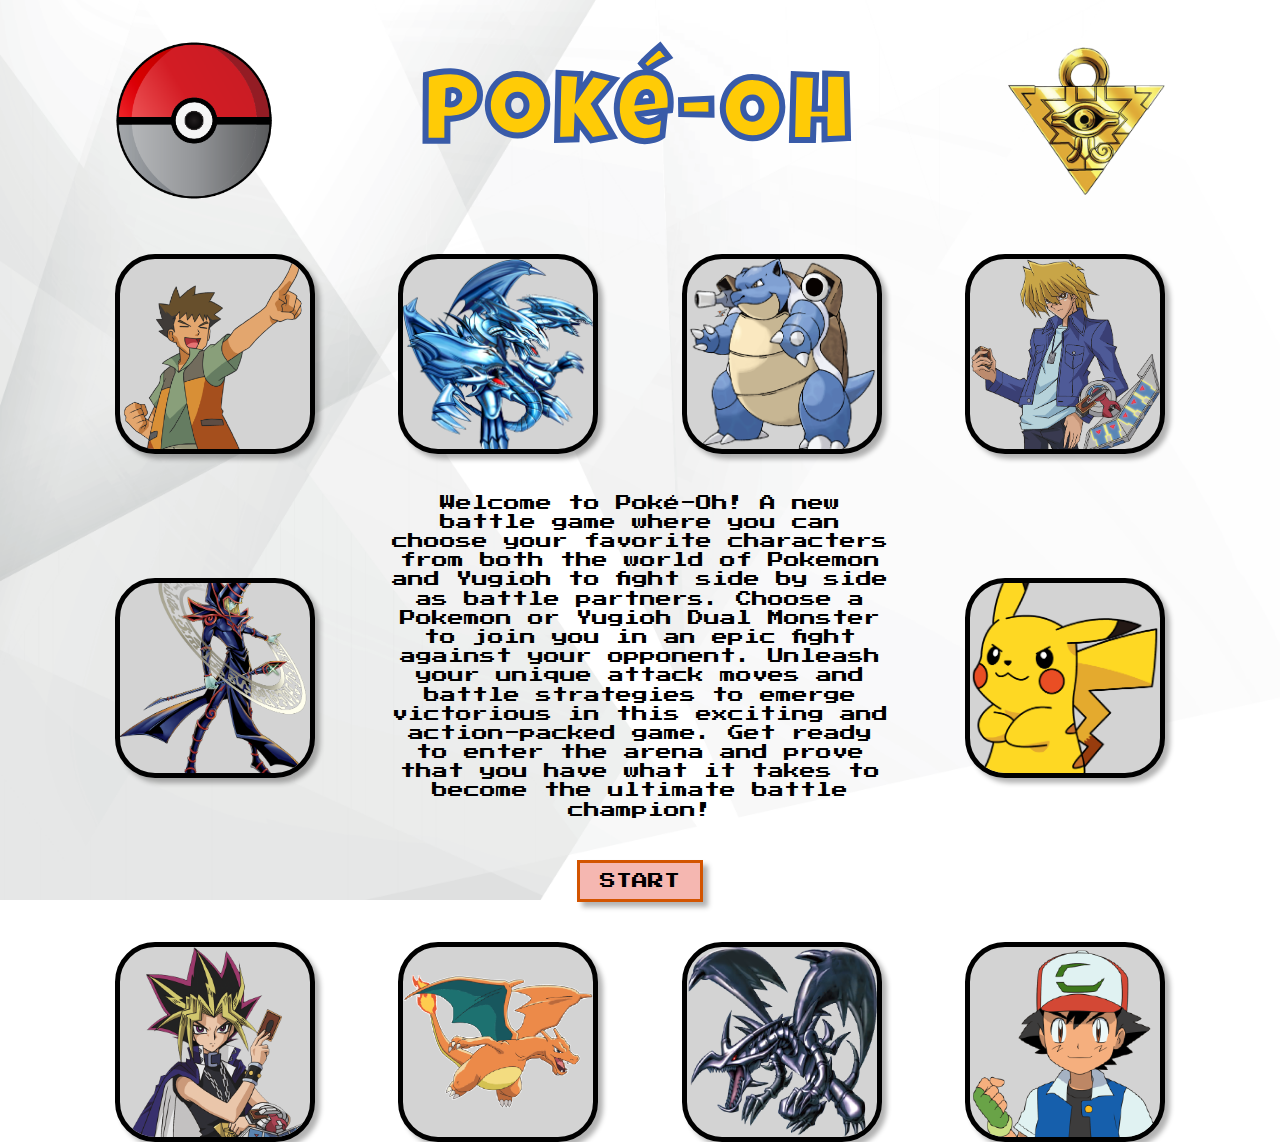
<file: index.html>
<!DOCTYPE html>
<html lang="en">
<head>
    <meta charset="UTF-8">
    <meta http-equiv="X-UA-Compatible" content="IE=edge">
    <meta name="viewport" content="width=device-width, initial-scale=1.0">
    <title>Poké-Oh</title>
    <link rel="stylesheet" href="./css/styles.css">
    <script src="./js/script.js" defer></script>
</head>
<body>
    <header>
        <img class="pokeball" src="./assets/pokeball.png"/>
        <div class="headertext">
            <h1>Poké-Oh</h1>
        </div>
        <img class="puzzle" src="./assets/puzzle.png"/>
    </header>
    <div class="main">
     <div class="topimg">
        <!--5 Images of characters-->
        <div class="img1"><img class="brock2" src="./assets/brock1.png"/></div>
        <div class="img2"><img class="bewd1" src="./assets/bewd1.png"/></div>
        <div class="img3"><img class="blas2" src="./assets/blas2.png"/></div>
        <div class="img4"><img class="joey1" src="./assets/joey2.png"/></div>
     </div>
     <div class="center">
        <!--1 Image of Character-->
        
        <div class="midleftimg">
            <img class="dm1" src="./assets/dm1.png"/>
        </div>
            
        
        <div class="textbox">
            <!--Game Intro Text Box & Start Button-->
            <p class ="welcome">Welcome to Poké-Oh! A new battle game where you can choose your favorite characters from both the world of Pokemon and Yugioh to fight side by side as battle partners. Choose a Pokemon or Yugioh Dual Monster to join you in an epic fight against your opponent. Unleash your unique attack moves and battle strategies to emerge victorious in this exciting and action-packed game. Get ready to enter the arena and prove that you have what it takes to become the ultimate battle champion!</p>
            <button class="start">START</button>
            
        </div>
        <!--1 Image of characters-->
        <div class="midrightimg"><img class="pika2" src="./assets/pika2.png"/></div>
     </div>
     <div class = "bottomimg">
        <!--5 Images of characters-->
        <div class="img7"><img class="brock2" src="./assets/yami1.png"/></div>
        <div class="img8"><img class="char" src="./assets/char1.png"/></div>
        <div class="img9"><img class="blas2" src="./assets/rebd2.png"/></div>
        <div class="img10"><img class="joey1" src="./assets/ash2.png"/></div>
    </div>
</div>
<footer>
   
</footer>
</body>
</html>
</file>
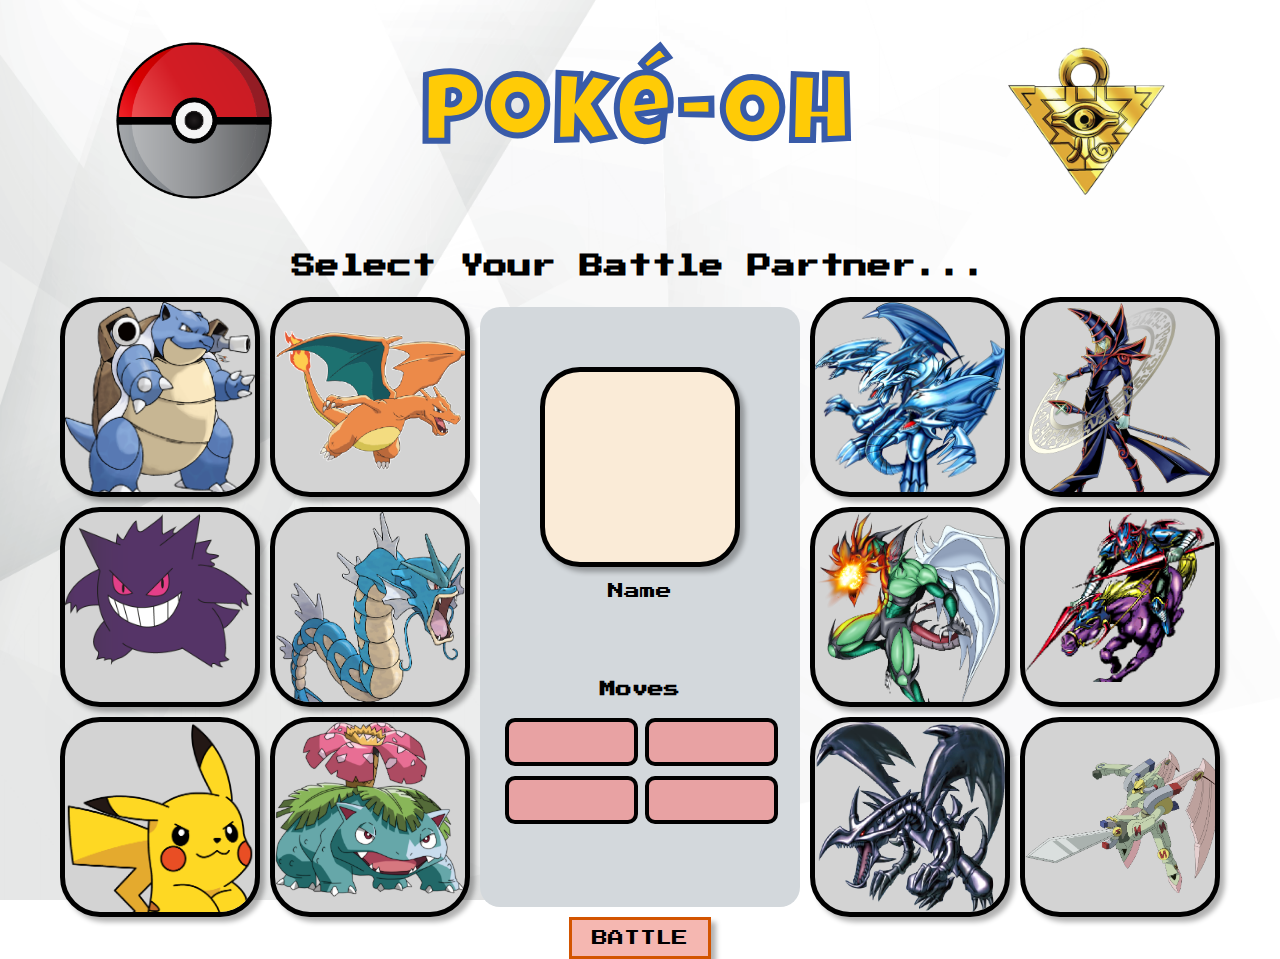
<file: battle_partner/battle_partner.html>
<!DOCTYPE html>
<html lang="en">
<head>
    <meta charset="UTF-8">
    <meta http-equiv="X-UA-Compatible" content="IE=edge">
    <meta name="viewport" content="width=device-width, initial-scale=1.0">
    <title>Poké-Oh</title>
    <link rel="stylesheet" href="./css/styles.css">
    <script src="../js/script.js" defer></script>
</head>
<body>
    <header>
        <img class="pokeball" src="../assets/pokeball.png"/>
        <div class="headertext">
            <h1>Poké-Oh</h1>
        </div>
        <img class="puzzle" src="../assets/puzzle.png"/>
    </header>
    <div class="selecttext">
        <h2>Select Your Battle Partner...</h2>
    </div>
    <div class="main">
        <div class="pokemon">
            <!--Pokemon Images-->
            <div class="img"><img class="blas" src="../assets/blas1.png"/></div>
            <div class="img"><img class="char" src="../assets/char1.png"/></div>
            <div class="img"><img class="geng" src="../assets/geng1.png"/></div>
            <div class="img"><img class="gyar" src="../assets/gyar1.png"/></div>
            <div class="img"><img class="pika" src="../assets/pika1.png"/></div>
            <div class="img"><img class="venu" src="../assets/venu1.png"/></div>
        </div>
        <div class="selection">
            <!--Selection Box Images-->
            <div class="imageselect">
                <!--<img class="selectedPartnerImg" src=""/>-->
                <!--Selection Image--> 
            </div>
            <p class="partnerName">Name</p>
            <div class="movescontainer">
                <h4>Moves</h4>
                <!--Moves Boxes-->
                <div class="moves">
                    <div class="movebox">
                        <p class="move1"></p>
                    </div>
                    <div class="movebox">
                        <p class="move2"></p>
                    </div>
                    <div class="movebox">
                        <p class="move3"></p>
                    </div>
                    <div class="movebox">
                        <p class="move4"></p>
                    </div>
                </div>
            </div>

        </div>
        <div class="yugioh">
            <!--Yugioh Images-->
            <div class="img"><img class="bewd" src="../assets/bewd2.png"/></div>
            <div class="img"><img class="dm" src="../assets/dm2.png"/></div>
            <div class="img"><img class="ehfw" src="../assets/ehfw2.png"/></div>
            <div class="img"><img class="gtfn" src="../assets/gtfn2.png"/></div>
            <div class="img"><img class="rebd" src="../assets/rebd2.png"/></div>
            <div class="img"><img class="valk" src="../assets/valk2.png"/></div>
        </div>
    </div>
    <button class="battleButton">BATTLE</button>
</body>
</html>
</file>
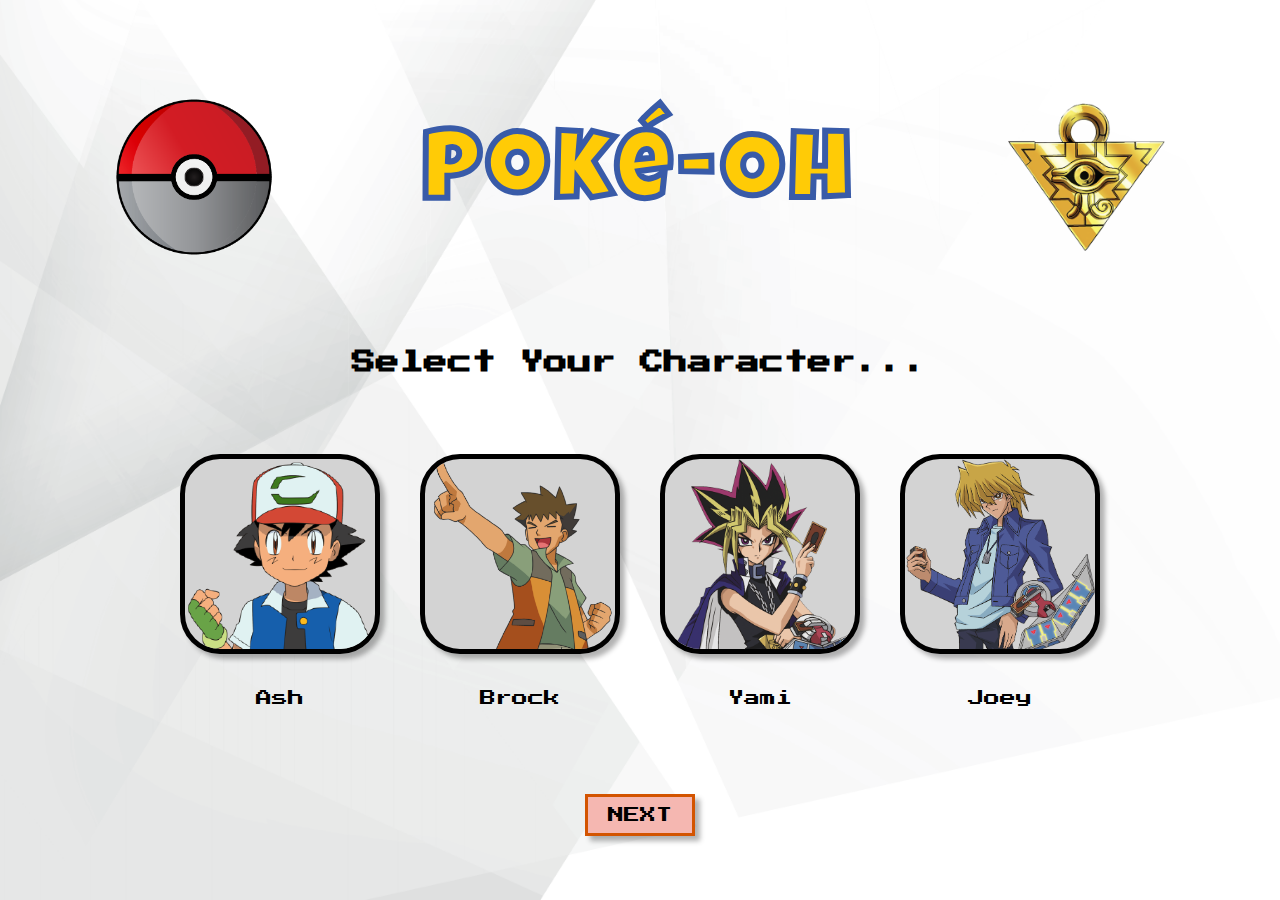
<file: character/character.html>
<!DOCTYPE html>
<html lang="en">
<head>
    <meta charset="UTF-8">
    <meta http-equiv="X-UA-Compatible" content="IE=edge">
    <meta name="viewport" content="width=device-width, initial-scale=1.0">
    <title>Poké-Oh</title>
    <link rel="stylesheet" href="./css/styles.css">
    <script src="../js/script.js" defer></script>
</head>
<body>
    <header>
        <img class="pokeball" src="../assets/pokeball.png"/>
        <div class="headertext">
            <h1>Poké-Oh</h1>
        </div>
        <img class="puzzle" src="../assets/puzzle.png"/>
    </header>
    <div class="selecttext">
        <h2>Select Your Character...</h2>
    </div>
    <div class="images">
        <div class="character">
            <div class="img">
                <img class="ash" src="../assets/ash2.png"/>
            </div>
            <p>Ash</p>
        </div>
        <div class="character">
            <div class="img">
                <img class="brock" src="../assets/brock2.png"/>
            </div>
            <p>Brock</p>
        </div>
        <div class="character">
            <div class="img">
                <img class="yami" src="../assets/yami1.png"/>
            </div>
            <p>Yami</p>
        </div>
        <div class="character">
            <div class="img">
                <img class="joey" src="../assets/joey2.png"/>
            </div>
            <p>Joey</p>
        </div>
    </div>
    <p class="myCharacter"></p>
    <button class="next">NEXT</button>
</body>

</html>
</file>
<file: css/styles.css>
@import url('https://fonts.googleapis.com/css2?family=Press+Start+2P&display=swap');
@import url('https://fonts.googleapis.com/css2?family=Luckiest+Guy&display=swap');

html {
    background-image: url(../assets/background.png);
    background-size: cover;
    background-repeat: no-repeat;
    background-position: center center;
    font-family: 'Press Start 2P', cursive;
    height: 100%;
    align-content: center;
    align-items: center;
}

header {
    display: flex;
    flex-direction: row;
    align-items: center;
    align-content: center;
    justify-content: space-between;
    text-align: center;
    width: 1050px;
    margin: 0 auto;
    font-family: 'Luckiest Guy', cursive;
    font-size: 48px;
    color: #ffcb06;
    letter-spacing: 7px;
    -webkit-text-stroke: 3px #395ba8;
}

header img {
    width: 15%;
}

.main {
    display:flex;
    flex-direction: column;
    align-items: center;
    align-content: center;
    min-width: 800px;
    max-width: 1200px;
    margin: 0 auto;
}

.brock2 {
    width: 100%;
}
.bewd1 {
    width: 100%;
}
.blas2 {
    width: 100%;
}
.joey1 {
    width: 100%
}
.dm1, .pika2 {
    width: 100%;
    height: 100%;
    object-fit: cover;
}
.char {
    width: 100%;
    display: flex;
    align-items: center;
    align-content: center;
    padding-top: 15%;
}
.midleftimg, .midrightimg {
    border: 5px solid black;
    width: 200px;
    height: 200px;
    background-color: lightgray;
    border-radius: 20%;
    justify-content: center;
    box-shadow: 5px 5px 5px rgba(0, 0, 0, 0.3);
    box-sizing: border-box;
    overflow:hidden
}

.topimg {
    display: flex;
    justify-content: space-between;
    align-items: center;
    padding-top: 20px;
    width: 1050px;
}
.bottomimg {
    display: flex;
    justify-content: space-between;
    align-items: center;
    padding-top: 40px;
    width: 1050px;
}
.img1, .img2, .img3, .img4 {
    display: inline-block;
    border: 5px solid black;
    width: 200px;
    height: 200px;
    background-color: lightgray;
    border-radius: 20%;
    justify-content: center;
    box-shadow: 5px 5px 5px rgba(0, 0, 0, 0.3);
    box-sizing: border-box;
    overflow:hidden  
}

.img7, .img8, .img9, .img10 {
    display: inline-block;
    border: 5px solid black;
    width: 200px;
    height: 200px;
    background-color: lightgray;
    border-radius: 20%;
    justify-content: center;
    box-shadow: 5px 5px 5px rgba(0, 0, 0, 0.3);
    box-sizing: border-box;
    overflow:hidden  
}
.center {
    display: flex;
    flex-direction: row;
    justify-content: space-between;
    align-items: center;
    width: 1050px;
}
.textbox {
    max-width: 500px;
    width: 100%;
    margin: 0 20px;
    text-align: center;
}
.welcome {
    margin: 40px 0;
    line-height: 1.2;
}
.start {
    background-color: #f5b7b1; 
    border: 3px solid #d35400; 
    padding: 10px 20px;
    font-size: 16px;
    font-family: 'Press Start 2P', cursive;
    box-shadow: 5px 5px 5px rgba(0, 0, 0, 0.3);
}
button:hover {
    cursor: pointer;
};

button:active {
    box-shadow: 0 1px 2px rgba(0, 0, 0, 0.4), 0 2px 8px rgba(0, 0, 0, 0.3) inset;
  }
</file>
<file: battle_partner/css/styles.css>
@import url('https://fonts.googleapis.com/css2?family=Press+Start+2P&display=swap');
@import url('https://fonts.googleapis.com/css2?family=Luckiest+Guy&display=swap');

html {
    background-image: url(../../assets/background.png);
    background-size: cover;
    background-repeat: no-repeat;
    background-position: center center;
    font-family: 'Press Start 2P', cursive;
    height: 100%;
    align-content: center;
    align-items: center;
}
body {
    display: flex;
    flex-direction: column;
    justify-content: center;
    align-items: center;
}
header {
    display: flex;
    flex-direction: row;
    align-items: center;
    align-content: center;
    justify-content: space-between;
    text-align: center;
    width: 1050px;
    margin: 0 auto;
    font-family: 'Luckiest Guy', cursive;
    font-size: 48px;
    color: #ffcb06;
    letter-spacing: 7px;
    -webkit-text-stroke: 3px #395ba8;
}

header img {
    width: 15%;
}


.img {
    display: inline-block;
    border: 5px solid black;
    width: 200px;
    height: 200px;
    background-color: lightgray;
    border-radius: 20%;
    justify-content: center;
    box-shadow: 5px 5px 5px rgba(0, 0, 0, 0.3);
    box-sizing: border-box;
    overflow:hidden  
}
.img:hover {
    cursor: pointer;
    box-shadow: 0px 0px 10px rgba(0,0,0,0.5);
    background-color: rgb(128, 176, 128);
}
.blas, .geng, .gyar, .pika, .venu, .bewd, .dm, .ehfw, .gtfn, .rebd {
    width: 100%
}
.char, .valk {
    width: 105%;
    display: flex;
    align-items: center;
    align-content: center;
    padding-top: 15%;
}
.main {
    display:flex;
    flex-direction: row;
}
.pokemon, .yugioh {
    display: grid;
    grid-template-columns: repeat(2, 200px);
    grid-template-rows: repeat(3, 200px);
    grid-gap: 10px;
}
.selection {
    
    margin: 10px;
    background-color: rgb(211, 216, 220);
    border-radius: 20px;
    width: 320px;
}

.imageselect {
    display: inline-block;
    border: 5px solid black;
    width: 200px;
    height: 200px;
    background-color: antiquewhite;
    border-radius: 20%;
    justify-content: center;
    box-shadow: 5px 5px 5px rgba(0, 0, 0, 0.3);
    box-sizing: border-box;
    overflow:hidden;
    margin: 60px 60px 0 60px;

}

.imageselect img {
    width: 100%;
    height: 100%;
}

.battleButton {
    background-color: #f5b7b1; 
    border: 3px solid #d35400; 
    padding: 10px 20px;
    font-size: 16px;
    font-family: 'Press Start 2P', cursive;
    box-shadow: 5px 5px 5px rgba(0, 0, 0, 0.3);
}
button:hover {
    cursor: pointer;
}
button:active {
    box-shadow: 0 1px 2px rgba(0, 0, 0, 0.4), 0 2px 8px rgba(0, 0, 0, 0.3) inset;
  }
.movescontainer {
    display: flex;
    flex-direction: column;
    text-align: center;
    align-items: center;
    margin-top: 60px;
}
.movebox {
    border: solid 4px black;
    width: 125px;
    height: 40px;
    border-radius: 10px;
    background-color: rgba(237, 148, 148, 0.792);
}
.moves {
    display: grid;
    grid-template-columns: repeat(2, 130px);
    grid-template-rows: repeat(2);
    grid-gap: 10px;
    font-size: 12px;
}
.partnerName {
    text-align: center;
}
</file>
<file: character/css/styles.css>
@import url('https://fonts.googleapis.com/css2?family=Press+Start+2P&display=swap');
@import url('https://fonts.googleapis.com/css2?family=Luckiest+Guy&display=swap');

html {
    background-image: url(../../assets/background.png);
    background-size: cover;
    background-repeat: no-repeat;
    background-position: center center;
    font-family: 'Press Start 2P', cursive;
    height: 100%;
    align-content: center;
    align-items: center;
}
body {
    display: flex;
    flex-direction: column;
    justify-content: center;
    align-items: center;
}

header {
    display: flex;
    flex-direction: row;
    align-items: center;
    align-content: center;
    justify-content: space-between;
    text-align: center;
    width: 1050px;
    margin: 0 auto;
    font-family: 'Luckiest Guy', cursive;
    font-size: 48px;
    color: #ffcb06;
    letter-spacing: 7px;
    -webkit-text-stroke: 3px #395ba8;
    
}

header img {
    width: 15%;
}
.img {
    display: inline-block;
    border: 5px solid black;
    width: 200px;
    height: 200px;
    background-color: lightgray;
    border-radius: 20%;
    justify-content: center;
    box-shadow: 5px 5px 5px rgba(0, 0, 0, 0.3);
    box-sizing: border-box;
    overflow:hidden;
    margin: 20px;
}
.img:hover {
    cursor: pointer;
    box-shadow: 0px 0px 10px rgba(0,0,0,0.5);
    background-color: rgb(128, 176, 128);
}
.ash, .brock, .yami, .joey {
    width: 100%;
}
.images {
    display: flex;
    flex-direction: row;
    justify-content: space-between;
    align-items: center;
}
.character {
    display: flex;
    flex-direction: column;
    justify-content: center;
    align-items: center;
}
.selecttext {
    margin: 40px 0;
}
.next {
    background-color: #f5b7b1; 
    border: 3px solid #d35400; 
    padding: 10px 20px;
    font-size: 16px;
    font-family: 'Press Start 2P', cursive;
    margin-top: 40px;
    box-shadow: 5px 5px 5px rgba(0, 0, 0, 0.3);
}
.next:hover {
    cursor: pointer;
}
button:active {
    box-shadow: 0 1px 2px rgba(0, 0, 0, 0.4), 0 2px 8px rgba(0, 0, 0, 0.3) inset;
  }
</file>
